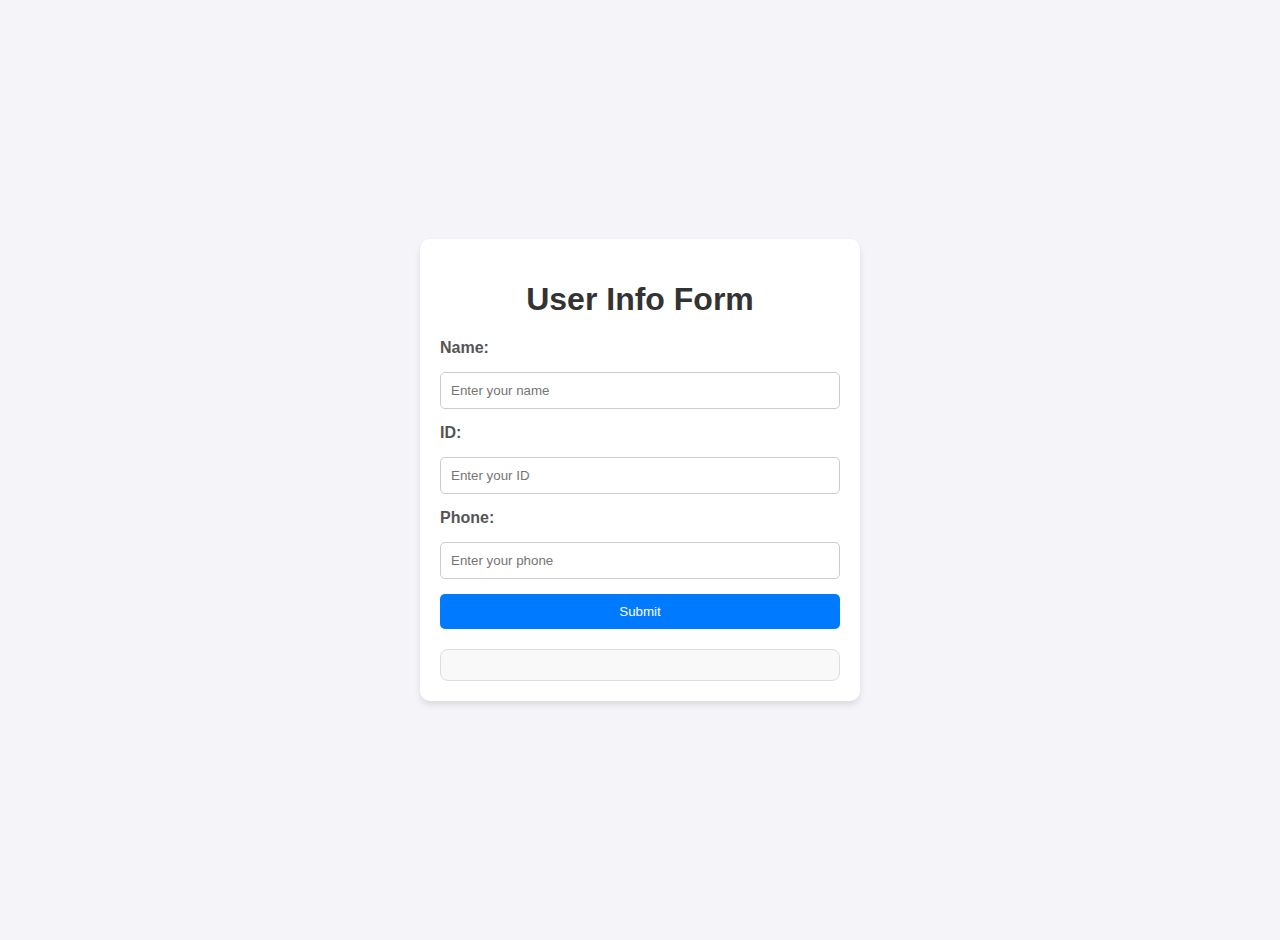
<file: demo/index.html>
<!DOCTYPE html>
<html lang="en">
<head>
    <meta charset="UTF-8">
    <meta name="viewport" content="width=device-width, initial-scale=1.0">
    <title>User Info</title>
    <link rel="stylesheet" href="styles.css">
</head>
<body>
    <div class="container">
        <h1>User Info Form</h1>
        <form id="user-form">
            <label for="name">Name:</label>
            <input type="text" id="name" placeholder="Enter your name" required>
            <label for="id">ID:</label>
            <input type="text" id="id" placeholder="Enter your ID" required>
            <label for="phone">Phone:</label>
            <input type="text" id="phone" placeholder="Enter your phone" required>
            <button type="button" onclick="displayInfo()">Submit</button>
        </form>
        <div id="result" class="card"></div>
    </div>
    <script src="script.js"></script>
</body>
</html>
</file>
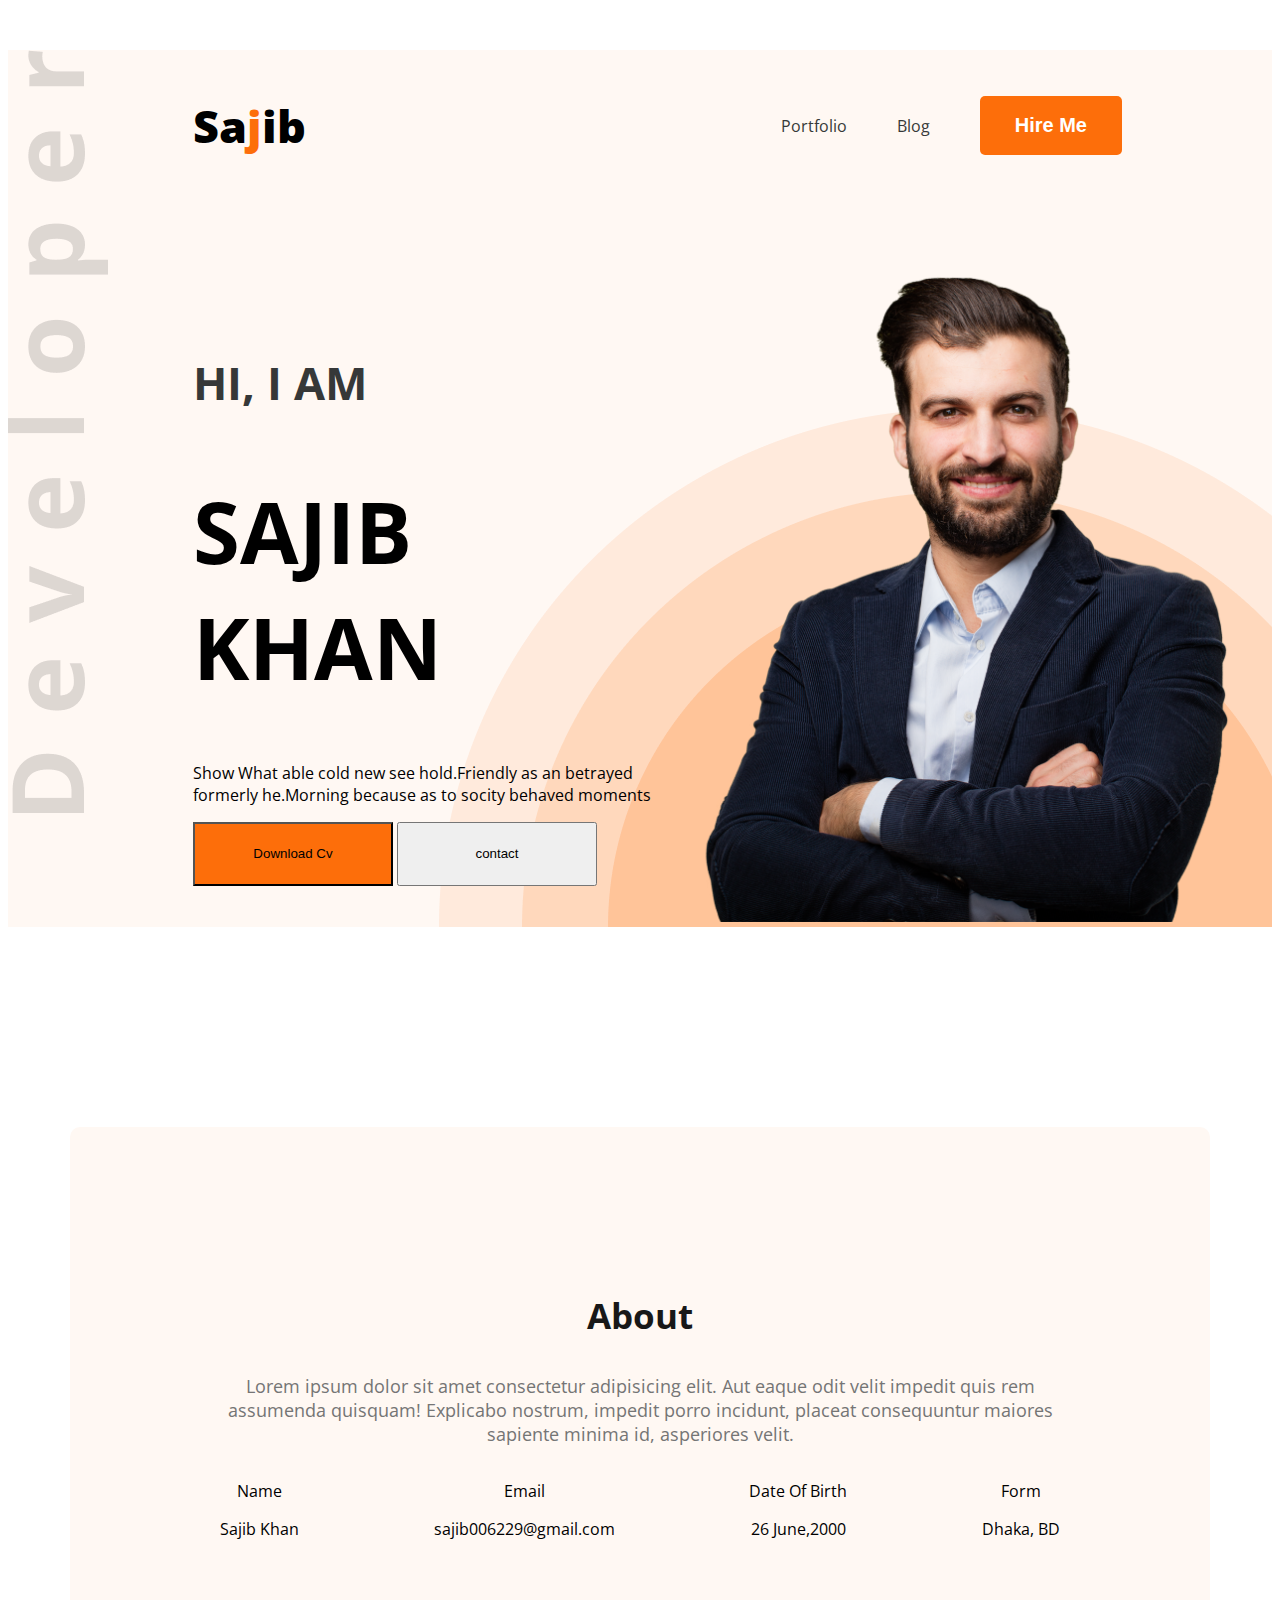
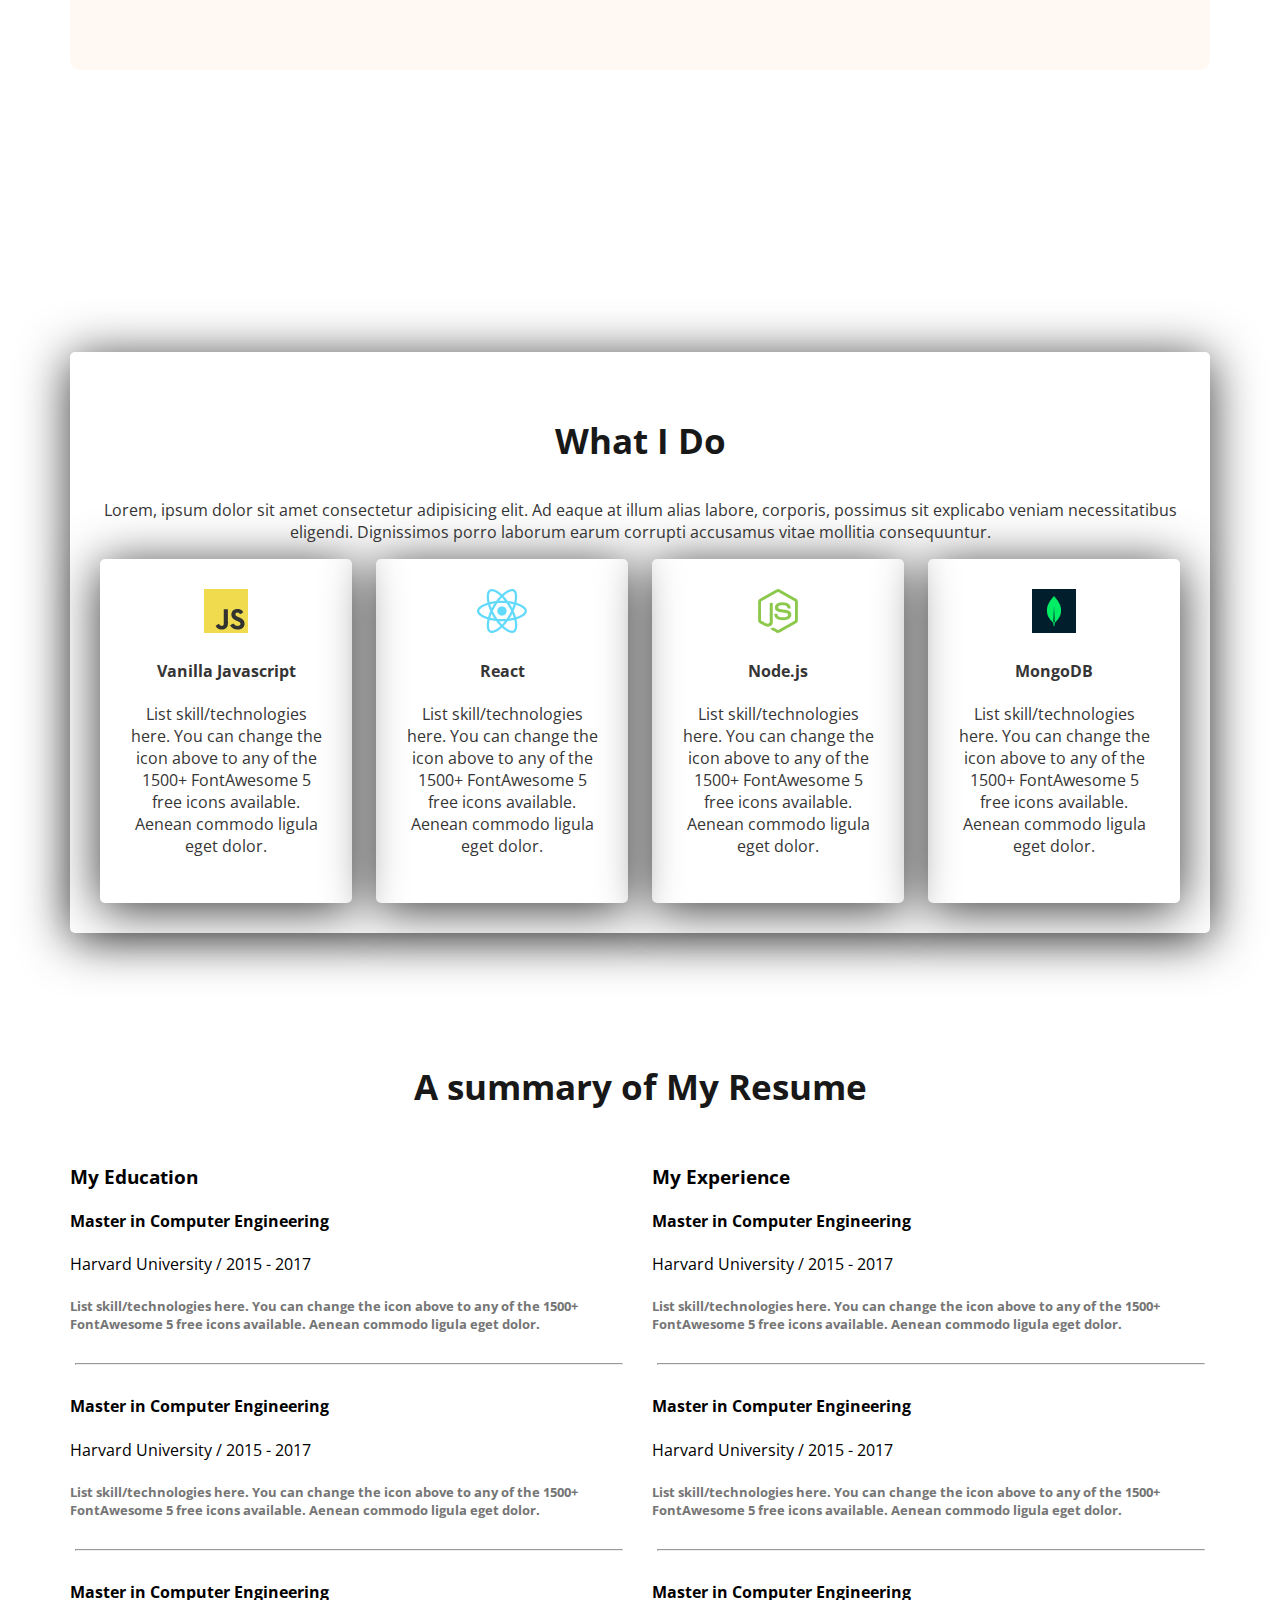
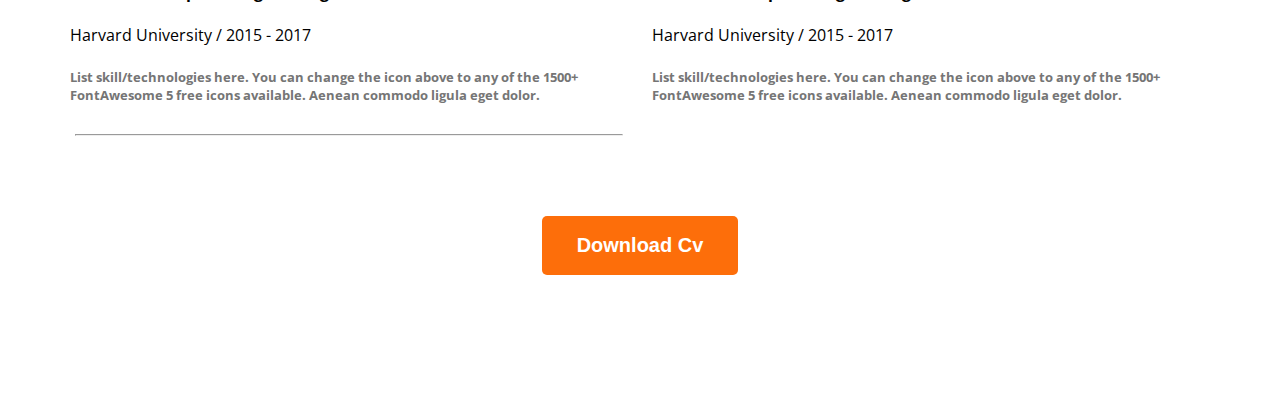
<file: portfolio.html>
<!DOCTYPE html>
<html lang="en">
<head>
    <meta charset="UTF-8">
    <meta name="viewport" content="width=device-width, initial-scale=1.0">
    <title>Web Portfolio</title>
    <link rel="preconnect" href="https://fonts.googleapis.com">
<link rel="preconnect" href="https://fonts.gstatic.com" crossorigin>
<link href="https://fonts.googleapis.com/css2?family=Open+Sans:ital,wght@0,300..800;1,300..800&display=swap" rel="stylesheet">
    <link rel="stylesheet" href="portfolio.css">
</head>
<body class="open-sans-normal">
 <header class="head secendary-baground">
  <nav>
    <h3 class="nav-title">Sa<span class="text-primary">j</span>ib</h3>
    <ul class="">
     <li><a  class="dark2">Portfolio</a></li>
     <li><a class="dark2">Blog</a></li>
     <li><a href=""><button class="btn-primary">Hire Me </button></a></li>
    </ul>
  </nav>
  <div class="banner">
    <div class="banner-content">
        <h4 class="banner-welcome dark2">HI, I AM</h4>
       <H1 class="main-name">SAJIB KHAN</H1>
     <p class="banner-description">Show What able cold new see hold.Friendly as an betrayed<br>formerly he.Morning because as to socity behaved moments</p>
     <button class="btn1">Download Cv</button>
     <button class="btn2">contact</button>
    
      </div >
      <div >
        <img class="banner-pic" src="hardy.png" alt=""></div>
  </div>
  
 </header>
 <main>
 <section class="about secendary-baground">
    <h3 class="section-title">About</h3>
    <p class="section-description">Lorem ipsum dolor sit amet consectetur adipisicing elit. Aut eaque odit velit impedit quis rem assumenda quisquam! Explicabo nostrum, impedit porro incidunt, placeat consequuntur maiores sapiente minima id, asperiores velit.</p>
     
    <div class="about-items">
        <div class="about-item">
            <p class="item-title">Name</p>
            <item-description>Sajib Khan</item-description>
        </div>
        <div class="about-item">
            <p class="item-title">Email</p>
            <item-description>sajib006229@gmail.com</item-description>
        </div>
        <div class="about-item">
            <p class="item-title">Date Of Birth</p>
            <item-description>26 June,2000</item-description>
        </div>
        <div class="about-item">
            <p class="item-title">Form</p>
            <item-description>Dhaka, BD</item-description>
        </div>
    </div>
   


 </section>
 <br>
  <section class="skill section text-center">
    <h3 class="section-title text-center ">What I Do</h3>
    <p>Lorem, ipsum dolor sit amet consectetur adipisicing elit. Ad eaque at illum alias labore, corporis, possimus sit explicabo veniam necessitatibus eligendi. Dignissimos porro laborum earum corrupti accusamus vitae mollitia consequuntur.</p>
    <!-- .skill*4>img+h4+skill-title+p.skill-description -->
    <div class="skills">
    <div class="skill">
    
            <img src="images/icons/js.png" alt="">
            <h4 class="skill-title">Vanilla Javascript</h4>
    
            <p class="skill-description">List skill/technologies here. You can change the icon above to any of the 1500+ FontAwesome 5 free icons available. Aenean commodo ligula eget dolor.</p>
        </div>
        <div class="skill">
            <img src="images/icons/react.png" alt="">
            <h4 class="skill-title">React</h4>
            <p class="skill-description">
                List skill/technologies here. You can change the icon above to any of the 1500+ FontAwesome 5 free icons available. Aenean commodo ligula eget dolor.
            </p>
        </div>
        <div class="skill">
            <img src="images/icons/nodejs.png" alt="">
            <h4 class="skill-title">Node.js</h4>
            <p class="skill-description">
                List skill/technologies here. You can change the icon above to any of the 1500+ FontAwesome 5 free icons available. Aenean commodo ligula eget dolor.
            </p>
        </div>
        <div class="skill">
            <img src="images/icons/mongo.png" alt="">
            <h4 class="skill-title">MongoDB</h4>
            <p class="skill-description">
                List skill/technologies here. You can change the icon above to any of the 1500+ FontAwesome 5 free icons available. Aenean commodo ligula eget dolor.
            </p>
        </div>
    </div>
  </section>
  <section class="resume">
    <h3 class="section-title">A summary of My Resume</h3>
    <div class="resume-container">
      <!-- .resume-coloumn*2>h3.coloumn-title+experience*3>h4+experience-title+h5.experience-description   -->
      <div class="resume-coloumn">
        <h3 class="coloumn-title">My Education</h3>
        <div class="experience">
            <h4>Master in Computer Engineering</h4>
            <div class="experience-title">Harvard University / 2015 - 2017</div>
            <h5 class="experience-description">List skill/technologies here. You can change the icon above 
                to any of the 1500+ FontAwesome 5 free icons available. Aenean commodo ligula eget dolor.</h5>
        </div>
        <hr>
        <div class="experience">
            <h4>Master in Computer Engineering</h4>
            <div class="experience-title">Harvard University / 2015 - 2017</div>
            <h5 class="experience-description">List skill/technologies here. You can change the icon above 
                to any of the 1500+ FontAwesome 5 free icons available. Aenean commodo ligula eget dolor.</h5>
        </div>
        <hr>
        <div class="experience">
            <h4>Master in Computer Engineering</h4>
            <div class="experience-title">Harvard University / 2015 - 2017</div>
            <h5 class="experience-description">List skill/technologies here. You can change the icon above 
                to any of the 1500+ FontAwesome 5 free icons available. Aenean commodo ligula eget dolor.</h5>
        </div>
        <hr>
      </div>
      <div class="resume-coloumn">
        <h3 class="coloumn-title">My Experience</h3>
        <div class="experience">
            <h4>Master in Computer Engineering</h4>
            <div class="experience-title">Harvard University / 2015 - 2017</div>
            <h5 class="experience-description">List skill/technologies here. You can change the icon above 
                to any of the 1500+ FontAwesome 5 free icons available. Aenean commodo ligula eget dolor.</h5>
        </div>
        <hr>
        <div class="experience">
            <h4>Master in Computer Engineering</h4>
            <div class="experience-title">Harvard University / 2015 - 2017</div>
            <h5 class="experience-description">List skill/technologies here. You can change the icon above 
                to any of the 1500+ FontAwesome 5 free icons available. Aenean commodo ligula eget dolor.</h5>
        </div>
        <hr>
        <div class="experience">
            <h4>Master in Computer Engineering</h4>
            <div class="experience-title">Harvard University / 2015 - 2017</div>
            <h5 class="experience-description">List skill/technologies here. You can change the icon above 
                to any of the 1500+ FontAwesome 5 free icons available. Aenean commodo ligula eget dolor.</h5>
        </div>
      </div> 
     
     
    </div>
    <div class="text-center resume-download-cv">  <button class="btn-primary text-center">Download Cv</button></div>
  
  </section>
 </main>
 <footer>

 </footer>
</body>
</html>
</file>
<file: demo/styles.css>
body {
    font-family: Arial, sans-serif;
    background-color: #f4f4f9;
    margin: 0;
    padding: 20px;
    display: flex;
    justify-content: center;
    align-items: center;
    height: 100vh;
}

.container {
    background: #fff;
    border-radius: 10px;
    padding: 20px;
    box-shadow: 0 4px 6px rgba(0, 0, 0, 0.1);
    max-width: 400px;
    width: 100%;
}

h1 {
    text-align: center;
    color: #333;
}

form {
    display: flex;
    flex-direction: column;
    gap: 15px;
}

label {
    font-weight: bold;
    color: #555;
}

input {
    padding: 10px;
    border: 1px solid #ccc;
    border-radius: 5px;
}

button {
    padding: 10px;
    background-color: #007BFF;
    color: #fff;
    border: none;
    border-radius: 5px;
    cursor: pointer;
}

button:hover {
    background-color: #0056b3;
}

.card {
    margin-top: 20px;
    background: #f9f9f9;
    border: 1px solid #ddd;
    padding: 15px;
    border-radius: 8px;
}

.card h2 {
    margin: 0 0 10px;
    color: #333;
}

.card p {
    margin: 5px 0;
    color: #555;
}
</file>
<file: portfolio.css>
.open-sans-normal {
  font-family: "Open Sans", serif;
  font-optical-sizing: auto;
  font-style: normal;
  font-variation-settings:
    "wdth" 100;
}
/* head */
.head{
    background-image: url(images/developer.png),url(images/header_bg.png);
    background-repeat: no-repeat;
    background-position: top left, bottom right;
}
/* Nav Style */
nav{
    display: flex;
    align-items: center;
    justify-content: space-between;
    margin: 50px 100px;
}
.nav-title{
    font-weight: 800;
    font-size: 45px;
    margin-left: 85px;
}

.text-center{
   text-align: center; 
}

/* shared style */
.secendary-baground{
   background-color: #fff8f3; 
}
.text-primary{
    color: #fd6e0a ;
    }
.dark2{
    color: rgb(54, 56, 56);
}
nav ul li{
    list-style: none;
    margin-right: 50px;
}
nav li a{
    text-decoration: none;
    
}
nav ul{
    display: flex;
    align-items: center;
}
.btn-primary{
    background-color: #fd6e0a;
    font-size: 20px;
    font-weight: bold;
    color: white;
    padding: 18px 35px;
    border-radius: 5px;
    border: none;
}
.btn1{
    background-color: #fd6e0a;
    width: 200px;
    height: 64px;
}
.btn2{
    width: 200px;
    height: 64px;
}
/* banner style */
.banner-welcome{
font-size: 45px;
font-weight: 600px;
}
.main-name{
font-weight: bold;
font-size: 85px;

}
.banner-pic{
  width: 580px;
    
}
.banner{
    display: flex;
    justify-content: space-between;
    align-items: center;
    margin: 0 35px 200px;
}
.banner-content{
    width: 80%;
    margin-left: 150px;
}

.section-title{
   font-size: 35px;
   font-weight: bold;
   color: #181818; 
   text-align: center;
}
.section-description{
    font-size: 18px;
    color: #757575;
}
/* about style */
.about{
 border-radius: 10px; 
 padding: 130px 150px;  
 text-align: center;
 margin-top: 130px;
}
/* main style  */
main{
  max-width: 1140px;
  margin: 0 auto;  
}
main section {
    margin-top: 130px;
    margin-bottom: 130px;
}
.item-description{
  font-weight: 600;    
    
}
.about-items{
    display: flex;
    justify-content: space-between;
}
/* skills section */
.skills{
    display: flex;
    gap: 24px;

}
.skill{
    padding: 30px;
    border-radius: 5px;
    box-shadow: 0px 6px 50px 0px;
    color: #363535;
}
/* resume section */
.resume-container{
    display: flex;
    gap: 24px;
}
.ecperience-sub-title{
    font-size: 20px;
    font-weight: 600;
    margin-bottom: 20px;
}
.experience-description, .experience-subtitle{
   color: #757575; 
}
.resume hr{
    margin: 30px 5px;
}
.resume-download-cv{
    margin-top: 50px;
}
</file>
